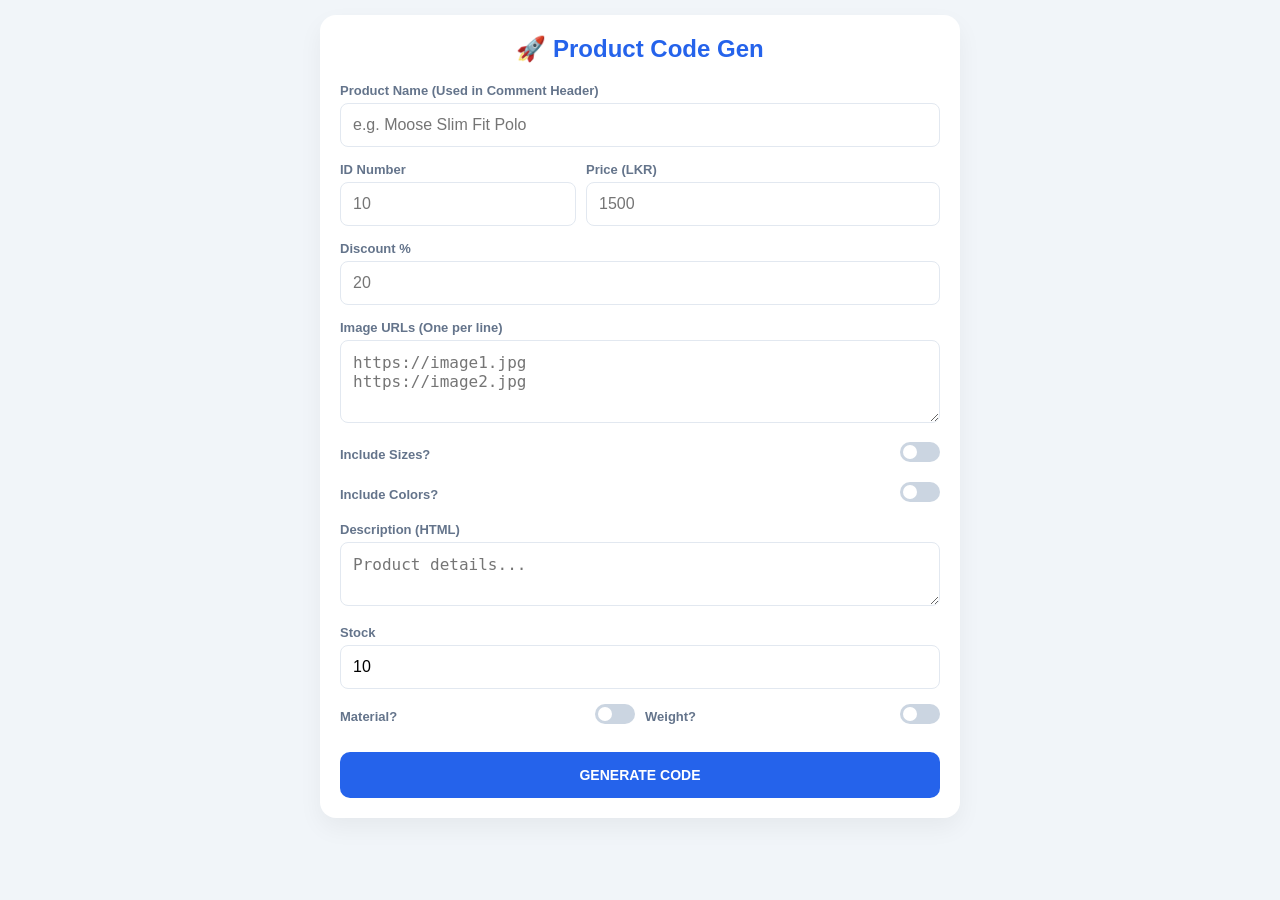
<file: lister.html>
<!DOCTYPE html>
<html lang="en">
<head>
    <meta charset="UTF-8">
    <meta name="viewport" content="width=device-width, initial-scale=1.0">
    <title>CIB Code Gen - Mobile Ready</title>
    <style>
        :root {
            --primary: #2563eb;
            --secondary: #10b981;
            --bg: #f1f5f9;
            --card: #ffffff;
            --text: #1e293b;
        }

        body { font-family: -apple-system, sans-serif; background: var(--bg); color: var(--text); margin: 0; padding: 15px; }
        .container { max-width: 600px; margin: auto; background: var(--card); padding: 20px; border-radius: 16px; box-shadow: 0 10px 25px rgba(0,0,0,0.05); }
        
        h2 { margin-top: 0; font-size: 1.5rem; text-align: center; color: var(--primary); }
        
        .form-group { margin-bottom: 15px; }
        label { display: block; font-weight: 600; font-size: 13px; margin-bottom: 5px; color: #64748b; }
        
        input, textarea, select { 
            width: 100%; padding: 12px; border: 1.5px solid #e2e8f0; border-radius: 8px; resize: vertical;
            font-size: 16px; box-sizing: border-box; transition: 0.2s;
        }
        input:focus { outline: none; border-color: var(--primary); }

        /* Custom Toggle Switch */
        .option-header { display: flex; align-items: center; justify-content: space-between; margin-bottom: 8px; }
        .switch { position: relative; display: inline-block; width: 40px; height: 20px; }
        .switch input { opacity: 0; width: 0; height: 0; }
        .slider { position: absolute; cursor: pointer; inset: 0; background-color: #cbd5e1; transition: .4s; border-radius: 20px; }
        .slider:before { position: absolute; content: ""; height: 14px; width: 14px; left: 3px; bottom: 3px; background-color: white; transition: .4s; border-radius: 50%; }
        input:checked + .slider { background-color: var(--primary); }
        input:checked + .slider:before { transform: translateX(20px); }

        .optional-content { display: none; margin-top: 10px; animation: slideDown 0.3s ease; }
        .optional-content.active { display: block; }
        @keyframes slideDown { from { opacity: 0; transform: translateY(-10px); } to { opacity: 1; transform: translateY(0); } }

        .btn-row { display: grid; grid-template-columns: 1fr 1fr; gap: 10px; margin-top: 20px; }
        button { border: none; padding: 15px; border-radius: 10px; font-weight: bold; cursor: pointer; font-size: 14px; }
        .gen-btn { background: var(--primary); color: white; width: 100%; grid-column: span 2; }
        .copy-btn { background: var(--secondary); color: white; }
        .clear-btn { background: #ef4444; color: white; }

        #output-container { margin-top: 20px; display: none; }
        #output { 
            background: #0f172a; color: #38bdf8; padding: 15px; border-radius: 8px; 
            overflow-x: auto; font-family: 'Courier New', monospace; font-size: 12px; line-height: 1.5;
            white-space: pre; border: 1px solid #1e293b;
        }

        @media (max-width: 480px) {
            body { padding: 10px; }
            .container { padding: 15px; }
            input, textarea { font-size: 14px; }
        }}
    </style>
</head>
<body>

<div class="container">
    <h2>🚀 Product Code Gen</h2>
    
    <div class="form-group">
        <label>Product Name (Used in Comment Header)</label>
        <input type="text" id="p-title" placeholder="e.g. Moose Slim Fit Polo">
    </div>

    <div style="display: grid; grid-template-columns: 1fr 1.5fr; gap: 10px;">
        <div class="form-group">
            <label>ID Number</label>
            <input type="number" id="p-id" placeholder="10">
        </div>
        <div class="form-group">
            <label>Price (LKR)</label>
            <input type="number" id="p-price" placeholder="1500">
        </div>
    </div>

    <div class="form-group">
        <label>Discount %</label>
        <input type="number" id="p-discount" placeholder="20">
    </div>

    <div class="form-group">
        <label>Image URLs (One per line)</label>
        <textarea id="p-imgs" rows="3" placeholder="https://image1.jpg&#10;https://image2.jpg"></textarea>
    </div>

    <div class="form-group">
        <div class="option-header">
            <label style="margin:0;">Include Sizes?</label>
            <label class="switch">
                <input type="checkbox" id="toggle-size" onchange="toggleBox('size-box')">
                <span class="slider"></span>
            </label>
        </div>
        <div id="size-box" class="optional-content">
            <input type="text" id="p-sizes" placeholder="S, M, L, XL">
        </div>
    </div>

    <div class="form-group">
        <div class="option-header">
            <label style="margin:0;">Include Colors?</label>
            <label class="switch">
                <input type="checkbox" id="toggle-color" onchange="toggleBox('color-box')">
                <span class="slider"></span>
            </label>
        </div>
        <div id="color-box" class="optional-content">
            <input type="text" id="p-colors" placeholder="Red, Black, Navy">
        </div>
    </div>

    <div class="form-group">
        <label>Description (HTML)</label>
        <textarea id="p-desc" placeholder="Product details..."></textarea>
    </div>

    <div class="form-group">
        <label>Stock</label>
        <input type="number" id="p-stock" value="10">
    </div>

    <div style="display: grid; grid-template-columns: 1fr 1fr; gap: 10px;">
        <div class="form-group">
            <div class="option-header">
                <label style="margin:0;">Material?</label>
                <label class="switch">
                    <input type="checkbox" id="toggle-mat" onchange="toggleBox('mat-box')">
                    <span class="slider"></span>
                </label>
            </div>
            <div id="mat-box" class="optional-content">
                <input type="text" id="p-mat" placeholder="Cotton">
            </div>
        </div>

        <div class="form-group">
            <div class="option-header">
                <label style="margin:0;">Weight?</label>
                <label class="switch">
                    <input type="checkbox" id="toggle-weight" onchange="toggleBox('weight-box')">
                    <span class="slider"></span>
                </label>
            </div>
            <div id="weight-box" class="optional-content">
                <input type="text" id="p-weight" placeholder="0.5kg">
            </div>
        </div>
    </div>

    <button class="gen-btn" onclick="generate()">GENERATE CODE</button>

    <div id="output-container">
        <label>Final Code:</label>
        <div id="output"></div>
        <div class="btn-row">
            <button class="clear-btn" onclick="clearAll()">CLEAR</button>
            <button class="copy-btn" onclick="copy()">COPY JS</button>
        </div>
    </div>
</div>

<script>
window.onload = function() {
    // 1. Restore the last generated code output
    const savedCode = localStorage.getItem('last_gen_product');
    if (savedCode) {
        document.getElementById('output').innerText = savedCode;
        document.getElementById('output-container').style.display = 'block';
    }

    // 2. Restore all text and number inputs
    const inputs = ['p-title', 'p-id', 'p-price', 'p-discount', 'p-imgs', 'p-desc', 'p-stock', 'p-sizes', 'p-colors', 'p-mat', 'p-weight'];
    inputs.forEach(id => {
        const val = localStorage.getItem('input_' + id);
        if (val !== null) document.getElementById(id).value = val;
    });

    // 3. Restore toggles and show/hide their respective boxes
    const toggles = [
        { check: 'toggle-size', box: 'size-box' },
        { check: 'toggle-color', box: 'color-box' },
        { check: 'toggle-mat', box: 'mat-box' },
        { check: 'toggle-weight', box: 'weight-box' }
    ];
    
    toggles.forEach(item => {
        const isChecked = localStorage.getItem('toggle_' + item.check) === 'true';
        const checkbox = document.getElementById(item.check);
        const box = document.getElementById(item.box);
        
        checkbox.checked = isChecked;
        if (isChecked) {
            box.classList.add('active');
        }
    });
};

// Function to save everything to localStorage
function saveToStorage() {
    // Save text values
    const inputs = ['p-title', 'p-id', 'p-price', 'p-discount', 'p-imgs', 'p-desc', 'p-stock', 'p-sizes', 'p-colors', 'p-mat', 'p-weight'];
    inputs.forEach(id => {
        localStorage.setItem('input_' + id, document.getElementById(id).value);
    });

    // Save toggle states
    const toggles = ['toggle-size', 'toggle-color', 'toggle-mat', 'toggle-weight'];
    toggles.forEach(id => {
        localStorage.setItem('toggle_' + id, document.getElementById(id).checked);
    });
}

// Listen for any input changes to trigger auto-save
document.addEventListener('input', saveToStorage);

function toggleBox(id) {
    document.getElementById(id).classList.toggle('active');
    saveToStorage(); // Save the state immediately when toggled
}

function generate() {
    const title = document.getElementById('p-title').value || "Unnamed Product";
    const id = document.getElementById('p-id').value || "0";
    const price = document.getElementById('p-price').value || "0";
    const disc = document.getElementById('p-discount').value || "0";
    const imgs = document.getElementById('p-imgs').value.split('\n').filter(i => i.trim() !== "");
    const desc = document.getElementById('p-desc').value.replace(/"/g, "'");
    const stock = document.getElementById('p-stock').value || "0";

    let code = `/* --- ${title.toUpperCase()} --- */\n`;
    code += `{\n`;
    code += `    id: ${id},\n`;
    code += `    title: "${title}",\n`;
    code += `    price: ${price},\n`;
    code += `    discount: ${disc},\n`;
    code += `    description: "${desc}",\n`;
    code += `    imgs: ${JSON.stringify(imgs, null, 8).replace(/]$/, "    ]")},\n`;
    
    let specFields = [`stock: ${stock}`];
    if(document.getElementById('toggle-mat').checked) specFields.push(`material: "${document.getElementById('p-mat').value}"`);
    if(document.getElementById('toggle-weight').checked) specFields.push(`weight: "${document.getElementById('p-weight').value}"`);

    code += `    specs: { ${specFields.join(', ')} }`;

    if(document.getElementById('toggle-size').checked) {
        const sizes = document.getElementById('p-sizes').value.split(',').map(s => s.trim()).filter(s => s);
        code += `,\n    sizes: ${JSON.stringify(sizes)}`;
    }

    if(document.getElementById('toggle-color').checked) {
        const colors = document.getElementById('p-colors').value.split(',').map(c => c.trim()).filter(c => c);
        code += `,\n    colors: ${JSON.stringify(colors)}`;
    }

    code += `\n},`;

    document.getElementById('output').innerText = code;
    document.getElementById('output-container').style.display = 'block';
    
    // Save the final code string
    localStorage.setItem('last_gen_product', code);
    window.scrollTo(0, document.body.scrollHeight);
}

function copy() {
    const text = document.getElementById('output').innerText;
    navigator.clipboard.writeText(text);
    alert("Copied! Paste it into products.js");
}

function clearAll() {
    if(confirm("Are you sure you want to clear all inputs and saved data?")) {
        localStorage.clear(); 
        window.location.reload();
    }
}

</script>

</body>
</html>
</file>
